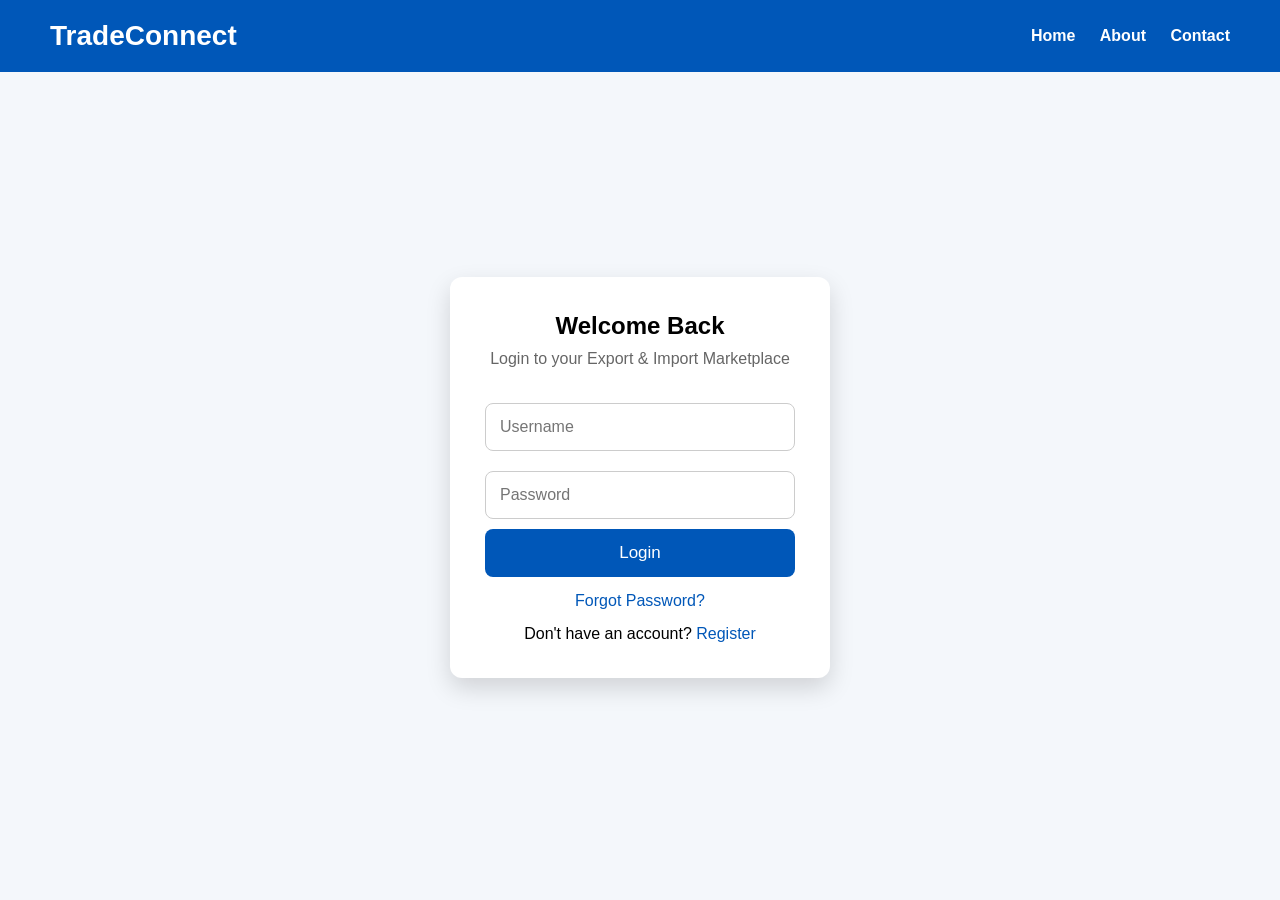
<file: index.html>
<!DOCTYPE html>
<html lang="en">
<head>
<meta charset="UTF-8">
<meta name="viewport" content="width=device-width, initial-scale=1.0">
<title>TradeConnect | Login</title>

<link rel="stylesheet" href="style.css">
</head>

<body>

<header>
    <div class="logo">TradeConnect</div>

    <nav>
        <a href="#">Home</a>
        <a href="#">About</a>
        <a href="#">Contact</a>
    </nav>
</header>

<section class="login-section">

<div class="login-card">

<h2>Welcome Back</h2>

<p class="subtitle">
Login to your Export & Import Marketplace
</p>

<form id="loginForm">

<input
type="text"
id="username"
placeholder="Username"
required>

<input
type="password"
id="password"
placeholder="Password"
required>

<button type="submit">
Login
</button>

</form>

<p class="links">
<a href="#">Forgot Password?</a>
</p>

<p class="links">
Don't have an account?
<a href="#">Register</a>
</p>

</div>

</section>

<script src="script.js"></script>

</body>
</html>
</file>
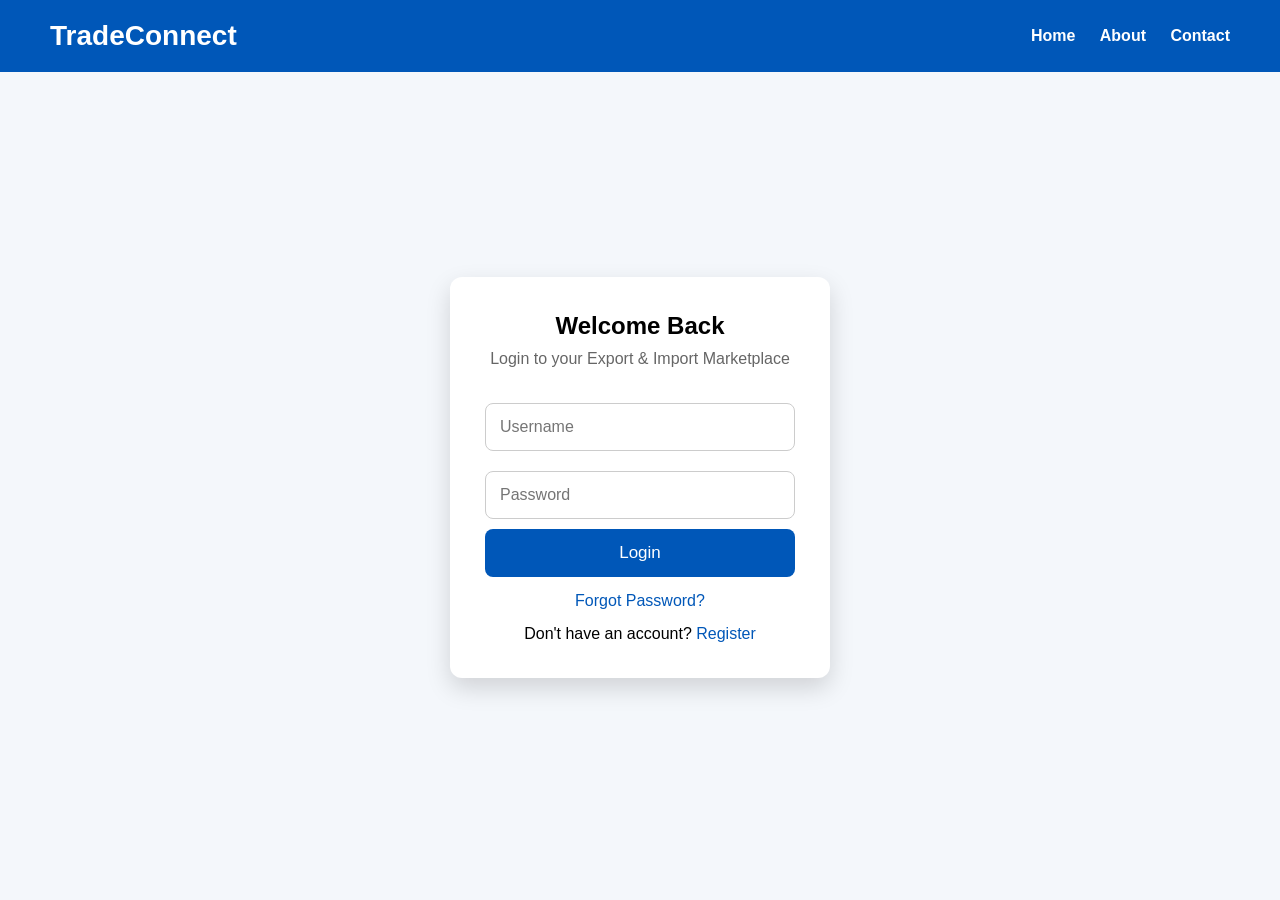
<file: Connect India index.html>
<!DOCTYPE html>
<html lang="en">
<head>
<meta charset="UTF-8">
<meta name="viewport" content="width=device-width, initial-scale=1.0">
<title>TradeConnect | Login</title>

<link rel="stylesheet" href="style.css">
</head>

<body>

<header>
    <div class="logo">TradeConnect</div>

    <nav>
        <a href="#">Home</a>
        <a href="#">About</a>
        <a href="#">Contact</a>
    </nav>
</header>

<section class="login-section">

<div class="login-card">

<h2>Welcome Back</h2>

<p class="subtitle">
Login to your Export & Import Marketplace
</p>

<form id="loginForm">

<input
type="text"
id="username"
placeholder="Username"
required>

<input
type="password"
id="password"
placeholder="Password"
required>

<button type="submit">
Login
</button>

</form>

<p class="links">
<a href="#">Forgot Password?</a>
</p>

<p class="links">
Don't have an account?
<a href="#">Register</a>
</p>

</div>

</section>

<script src="script.js"></script>

</body>
</html>
</file>
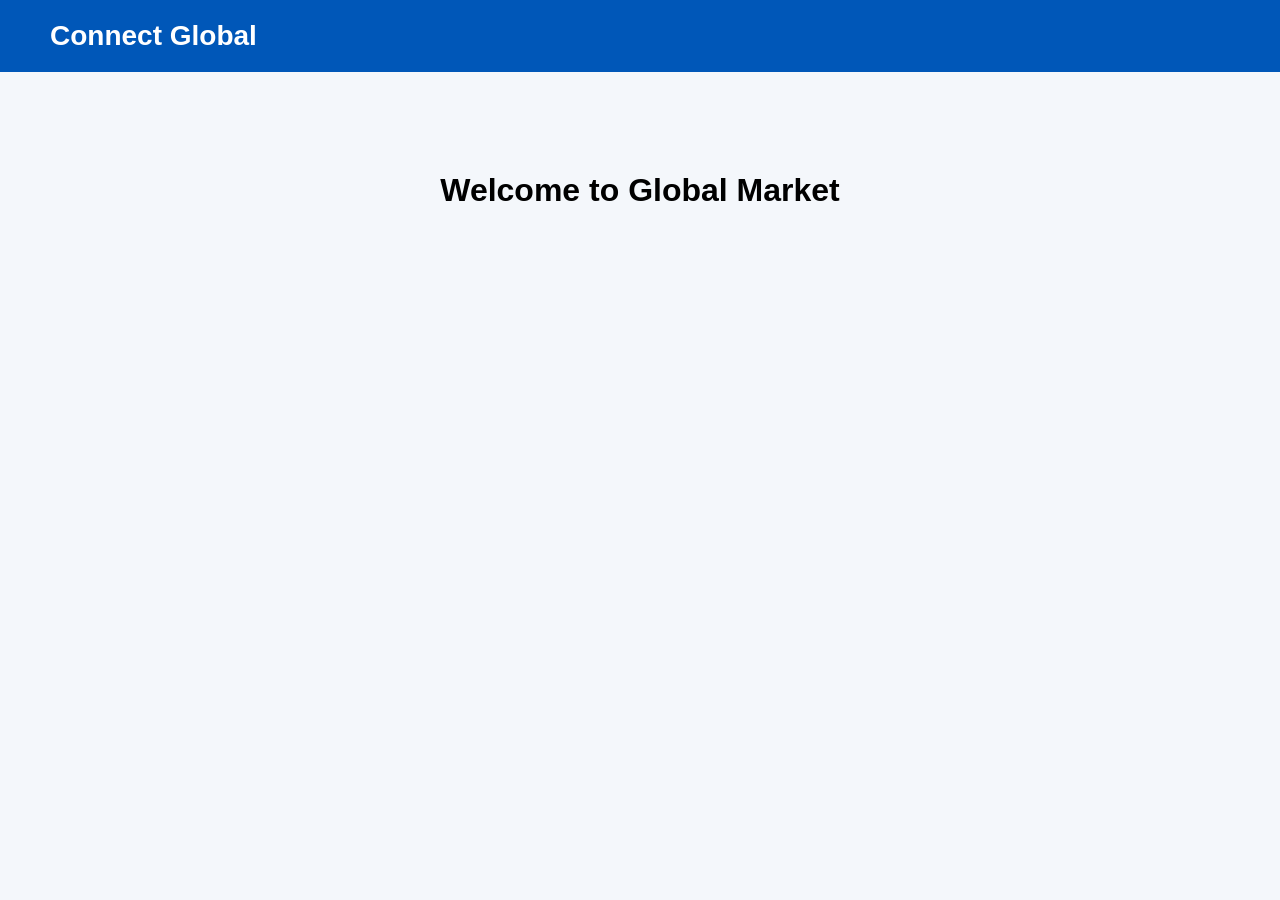
<file: global.html>
<!DOCTYPE html>

<html>

<head>

<title>Connect Global</title>

<link rel="stylesheet" href="style.css">

</head>

<body>

<header>

<div class="logo">

Connect Global

</div>

</header>

<h1 style="text-align:center;margin-top:100px;">

Welcome to Global Market

</h1>

</body>

</html>
</file>
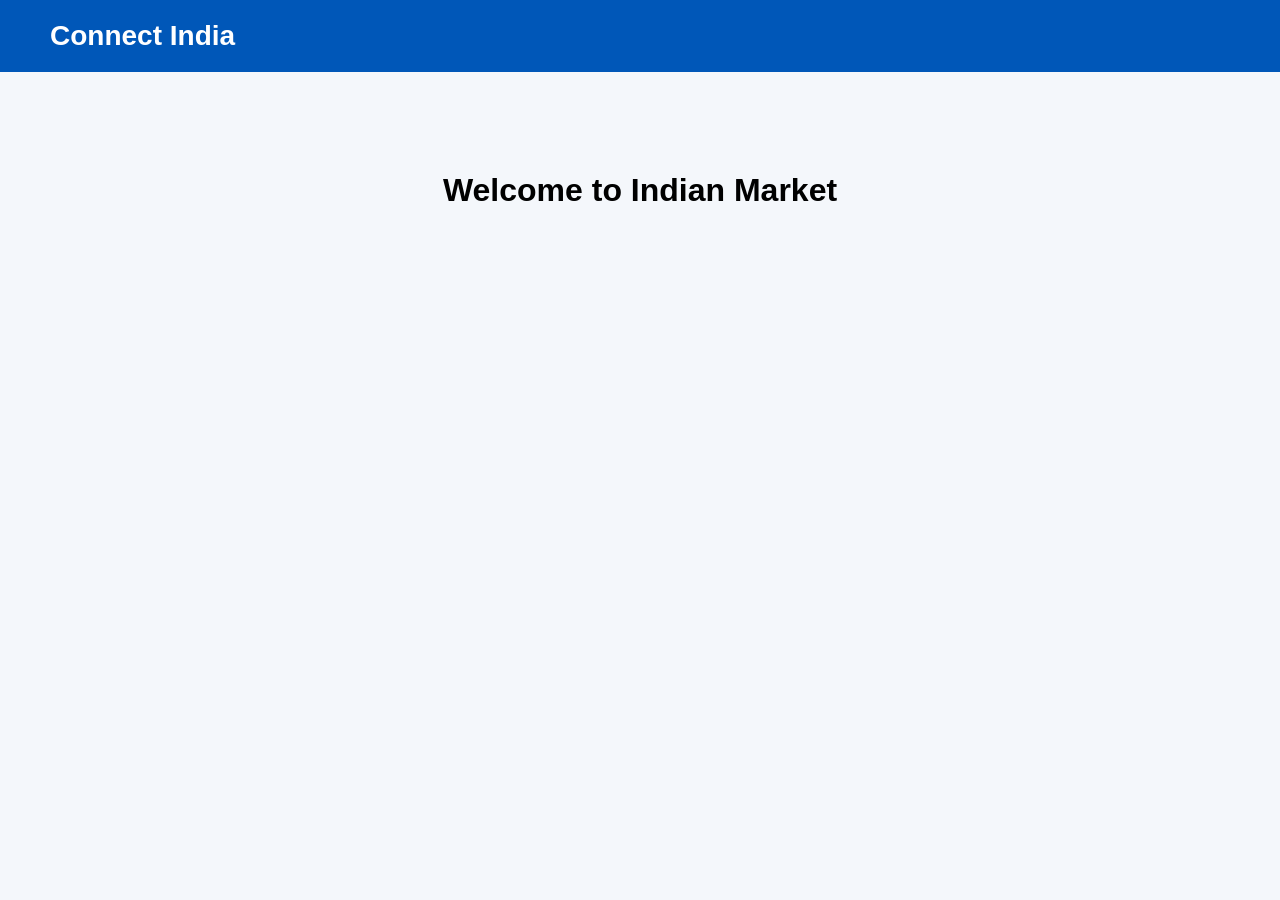
<file: india.html>
<!DOCTYPE html>

<html>

<head>

<title>Connect India</title>

<link rel="stylesheet" href="style.css">

</head>

<body>

<header>

<div class="logo">

Connect India

</div>

</header>

<h1 style="text-align:center;margin-top:100px;">

Welcome to Indian Market

</h1>

</body>

</html>
</file>
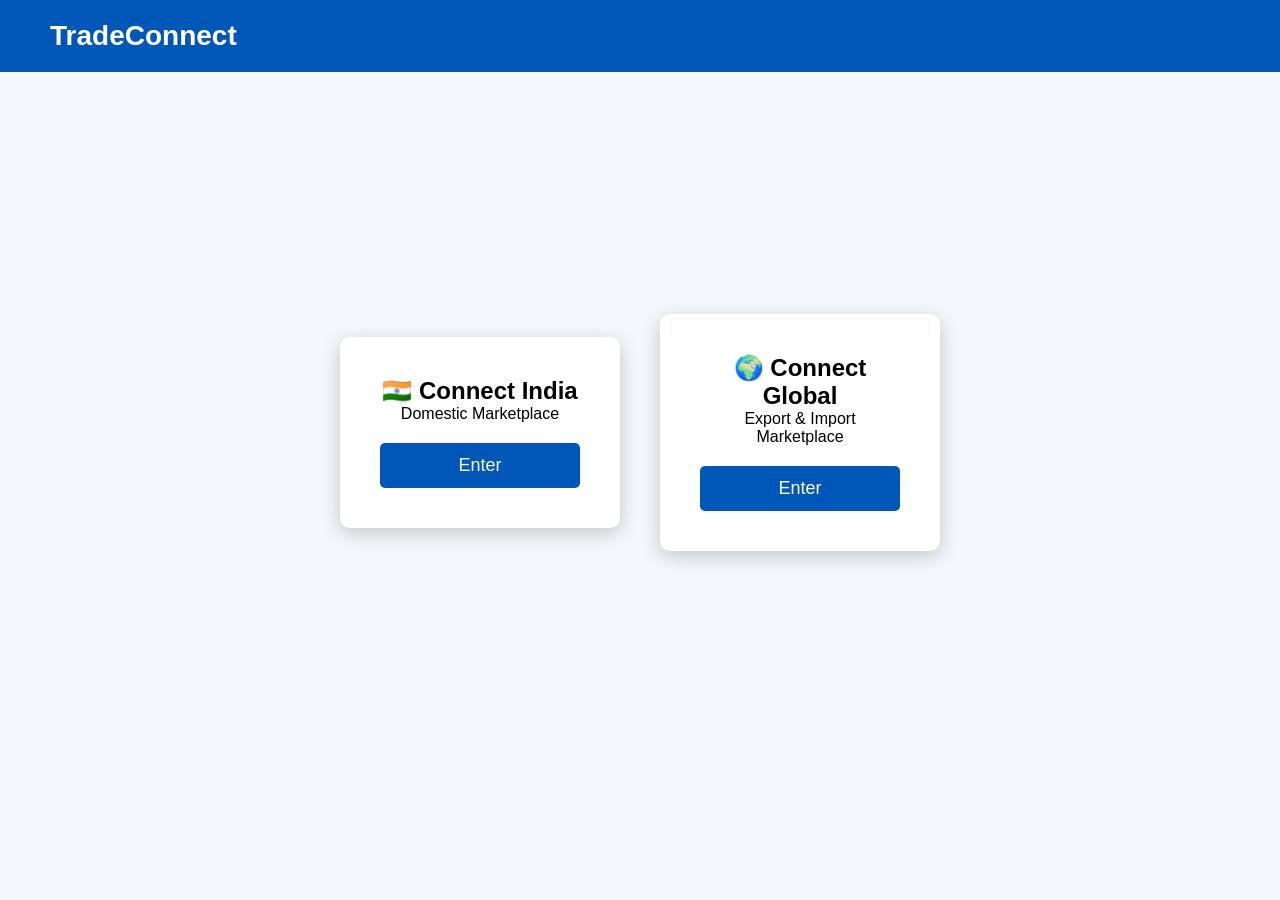
<file: portal.html>
<!DOCTYPE html>
<html lang="en">

<head>

<meta charset="UTF-8">

<meta name="viewport" content="width=device-width, initial-scale=1.0">

<title>Select Portal</title>

<link rel="stylesheet" href="style.css">

<style>

.portal-container{

display:flex;

justify-content:center;

align-items:center;

height:80vh;

gap:40px;

}

.portal-card{

background:white;

padding:40px;

width:280px;

border-radius:10px;

box-shadow:0 5px 20px rgba(0,0,0,.2);

text-align:center;

}

.portal-card button{

margin-top:20px;

padding:12px 25px;

background:#0057B8;

color:white;

border:none;

border-radius:5px;

cursor:pointer;

font-size:18px;

}

</style>

</head>

<body>

<header>

<div class="logo">

TradeConnect

</div>

</header>

<div class="portal-container">

<div class="portal-card">

<h2>🇮🇳 Connect India</h2>

<p>Domestic Marketplace</p>

<button onclick="location.href='india.html'">

Enter

</button>

</div>

<div class="portal-card">

<h2>🌍 Connect Global</h2>

<p>Export & Import Marketplace</p>

<button onclick="location.href='global.html'">

Enter

</button>

</div>

</div>

</body>

</html>
</file>
<file: style.css>
*{
margin:0;
padding:0;
box-sizing:border-box;
font-family:Arial,sans-serif;
}

body{
background:#f4f7fb;
}

header{

display:flex;
justify-content:space-between;
align-items:center;

padding:20px 50px;

background:#0057b8;

color:white;
}

.logo{

font-size:28px;

font-weight:bold;

}

nav a{

color:white;

text-decoration:none;

margin-left:20px;

font-weight:600;

}

.login-section{

height:90vh;

display:flex;

justify-content:center;

align-items:center;

}

.login-card{

background:white;

width:380px;

padding:35px;

border-radius:12px;

box-shadow:0 10px 25px rgba(0,0,0,.15);

}

.login-card h2{

text-align:center;

margin-bottom:10px;

}

.subtitle{

text-align:center;

margin-bottom:25px;

color:#666;

}

input{

width:100%;

padding:14px;

margin:10px 0;

border:1px solid #ccc;

border-radius:8px;

font-size:16px;

}

button{

width:100%;

padding:14px;

background:#0057b8;

color:white;

border:none;

border-radius:8px;

font-size:17px;

cursor:pointer;

}

button:hover{

background:#003d80;

}

.links{

margin-top:15px;

text-align:center;

}

.links a{

text-decoration:none;

color:#0057b8;

}

@media(max-width:768px){

header{

flex-direction:column;

}

nav{

margin-top:10px;

}

.login-card{

width:90%;

}

}
</file>
